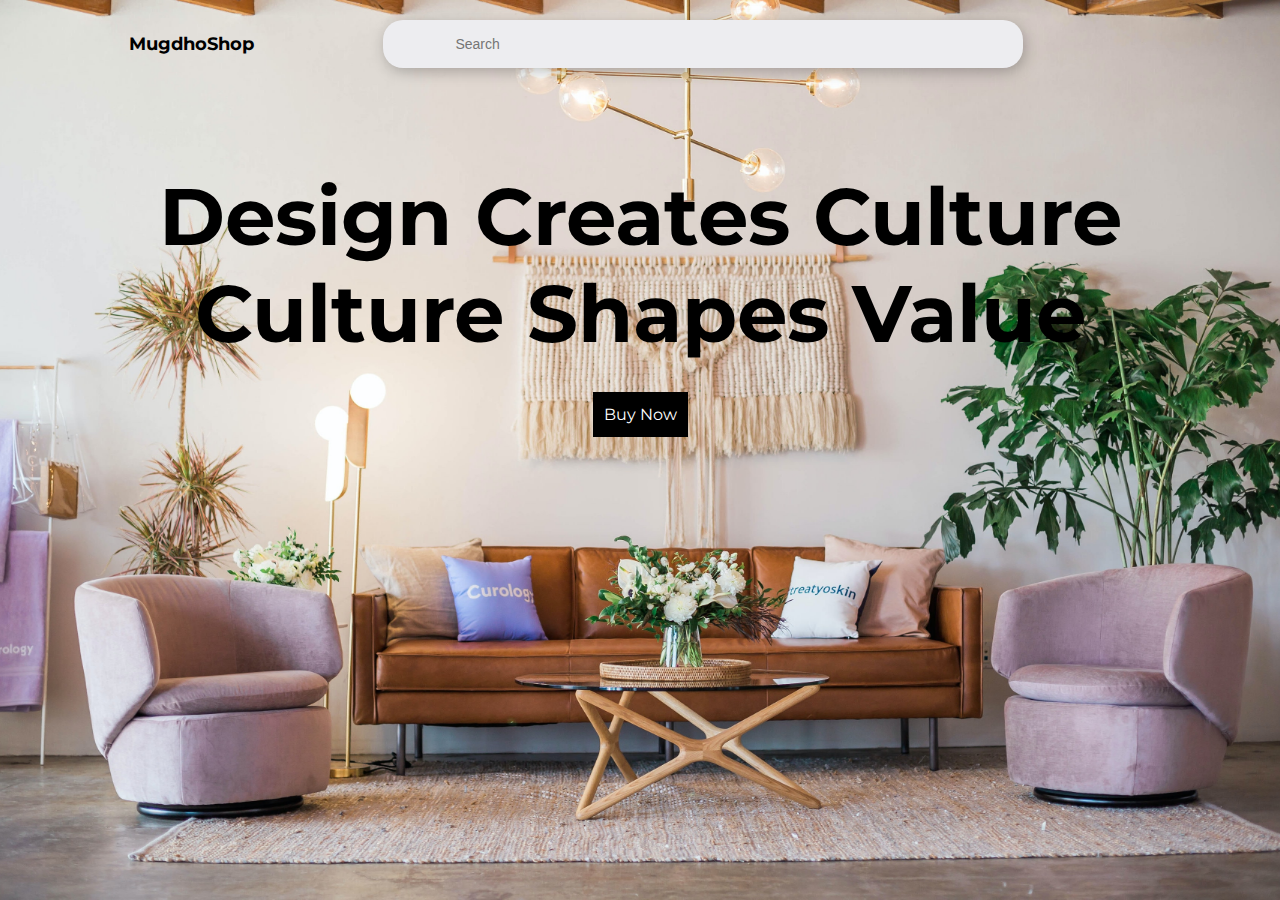
<file: index.html>
<!DOCTYPE html>
<html lang="en">
<head>
    <meta charset="UTF-8">
    <meta http-equiv="X-UA-Compatible" content="IE=edge">
    <meta name="viewport" content="width=device-width, initial-scale=1.0">

    <!-- My default css -->
    <link rel="stylesheet" href="./css/styles.css">
    <!-- font awsome -->
    <link href="https://kit-pro.fontawesome.com/releases/v5.15.4/css/pro.min.css" rel="stylesheet">
    
    <title>E-commerce Website</title>
</head>
<body>
    <nav>
        <!-- navbar items -->
        <div class="navbar-items">
            <!-- logo -->
            <div class="logo">
                <a href="./index.html">MugdhoShop</a>
            </div>
            <!-- search option -->
             <div class="search-option">
                <i class="search-icon fal fa-search"></i>
                <!-- search option input section -->
                 <div class="search-input">
                    <input type="text" placeholder="Search">
                 </div>
             </div>

             <div class="cart-option">
                <i class="cart-icon fas fa-shopping-bag"></i>
             </div>
        </div>
    </nav>

    <!-- Hero section -->
    <section class="hero-section">
        <div class="header">
            <h1 class="header-text">Design Creates Culture</h1>
            <h1 class="header-text2">Culture Shapes Value</h1>
        </div>

        <div class="buy-now-button">
            <a href="./products.html">Buy Now</a>
        </div>
    </section>



</body>
</html>
</file>
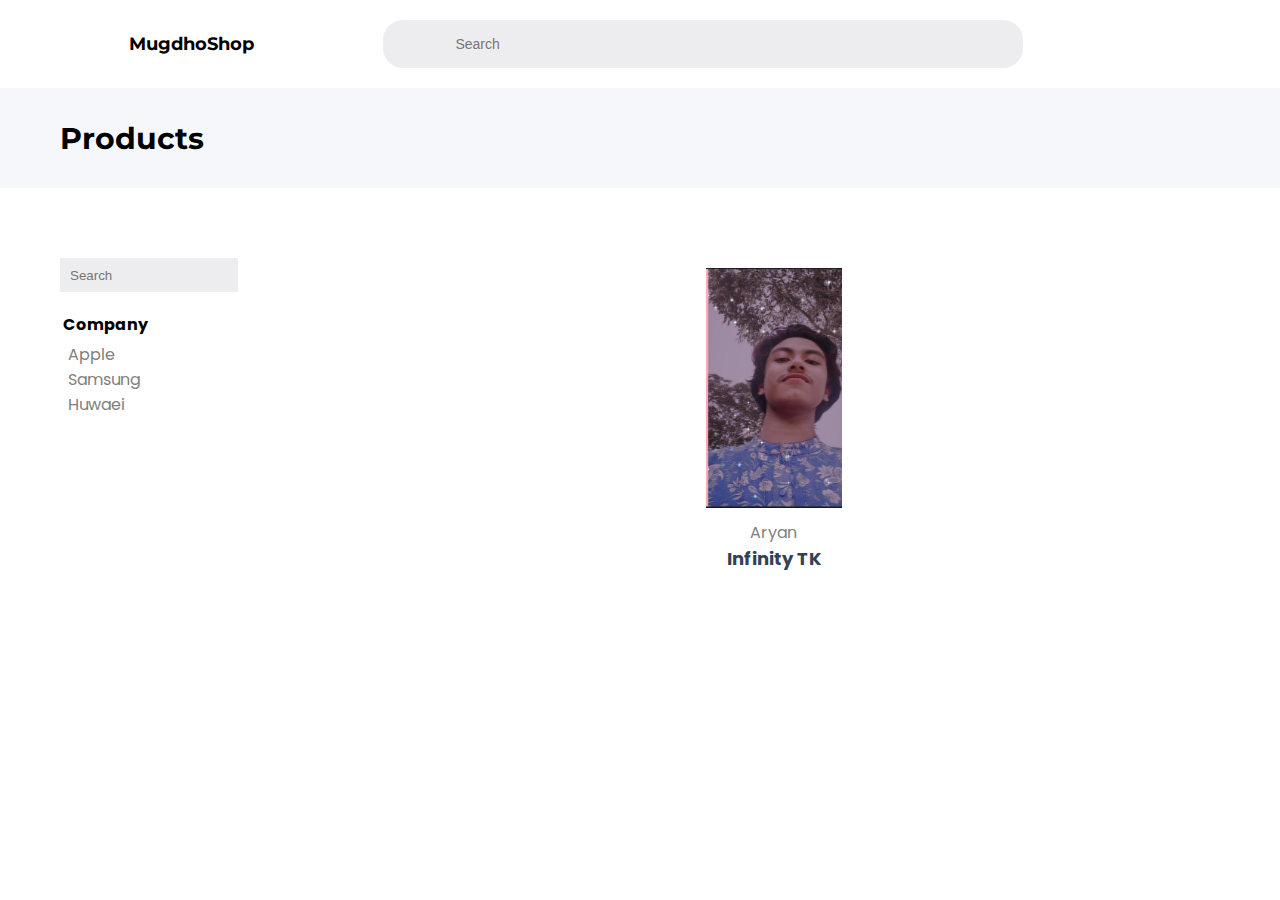
<file: products.html>
<!DOCTYPE html>
<html lang="en">
<head>
    <meta charset="UTF-8">
    <meta http-equiv="X-UA-Compatible" content="IE=edge">
    <meta name="viewport" content="width=device-width, initial-scale=1.0">

    <!-- My default css -->
    <link rel="stylesheet" href="./css/products.css">
    <!-- font awsome -->
    <link href="https://kit-pro.fontawesome.com/releases/v5.15.4/css/pro.min.css" rel="stylesheet">
    
    <title>Document</title>
</head>
<body>

    <nav>
        <!-- navbar items -->
        <div class="navbar-items">
            <!-- logo -->
            <div class="logo">
                <a href="./index.html">MugdhoShop</a> 
            </div>
            <!-- search option -->
             <div class="search-option">
                <i class="search-icon fal fa-search"></i>
                <!-- search option input section -->
                 <div class="search-input">
                    <input type="text" placeholder="Search">
                 </div>
             </div>

             <div class="cart-option">
                <i class="cart-icon fas fa-shopping-bag"></i>
             </div>
        </div>
    </nav>

    <!-- hero section of page -->
    <section class="page-hero">
        <h1>Products</h1>
    </section>

    <!-- filter and the products container -->
<div class="filter-products-container">

    <!-- filter container -->
    <section class="filter-container">
        <div class="search-container">
            <input type="text" placeholder="Search">
        </div>

        <div class="company-container">
            <h4>Company</h4>

            <ul class="company-list">
                <li>Apple</li>
                <li>Samsung</li>
                <li>Huwaei</li>
            </ul>

        </div>
    </section>


    <!-- products display container -->
    <section class="product-display">

    <!-- each product -->

        <div class="products">
            <a href="">
                <img class="product-image" src="./photos/aryan.PNG" alt="">
                <p class="product-name">Aryan</p>
                <p class="product-price">Infinity TK</p>
            </a>
        </div>

    </section>

</div>


</body>
</html>
</file>
<file: css/styles.css>
@import url('https://fonts.googleapis.com/css2?family=Montserrat:wght@300;700&display=swap');

* {
    margin: 0;
    padding: 0;
    box-sizing: border-box;
}
/* Works with navbar */
nav {
    height: 88px;
    width: 100%;
    display: flex;
    align-items: center;
    font-family: 'Montserrat', sans-serif;
}
nav .navbar-items {
    display: flex;
    width: 100%;
    justify-content: space-evenly;
    align-items: center;
}
nav .logo {
    font-weight: 700;
    font-size: 18px;
}
nav .search-option {
    width: 50%;
    min-width: 200px;
    border-radius: 20px;
    background-color: #EDEDF0;
    height: 48px;
    display: flex;
    justify-content: start;
    align-items: center;
    box-shadow: 2px 4px 15px -1px rgba(0,0,0,0.27);
}
nav .search-option .search-icon {
    width: 70px;
    height: 100%;
    display: flex;
    justify-content: center;
    align-items: center;
}
nav .search-option .search-input {
    width: 100%;
    padding: 10px;
}
nav .search-option .search-input input {
    background-color: transparent;
    height: 48px;
    width: 100%;
    border: none;
    font-size: 14px;
    outline: none;
}
nav .cart-option .cart-icon {
    font-size: 24px;
    cursor: pointer;
}
/* backrground image */
nav::before {
    background: url('../photos/background.jpg') no-repeat center center/cover;
    content: "";
    position: absolute;
    top:0;
    left: 0;
    width: 100%;
    height: 100%;
    z-index: -1;
    /* opacity: 0.3; */
}
/* Hero section */
.hero-section {
    width: 100%;
    height: 100%;
    margin-top: 80px;
    font-family: 'Montserrat', sans-serif;
}
.hero-section .header {
    height: 100%;
    font-size: 2.5rem;
    font-weight: 700;
    display: flex;
    flex-direction: column;
    align-items: center;
    justify-content: center;
    text-align: center;
    
}
.hero-section .buy-now-button {
    background: black;
    width: 95px;
    height: 45px;
    margin: auto;
    text-align: center;
    display: flex;
    justify-content: center;
    align-items: center;
    margin-top: 30px;
    

}
.hero-section .buy-now-button a {
    color: white;
    text-decoration: none;

}









/* general classes */
.vertical-line {
    width: 70px;
    height: 5px;
    background: rgb(0, 255, 0);
    margin: auto;
}
a {
    color: black;
    text-decoration: none;
}
</file>
<file: css/products.css>
@import url('https://fonts.googleapis.com/css2?family=Montserrat:wght@300;700&family=Poppins:wght@300;500&display=swap');
* {
    margin: 0;
    padding: 0;
    box-sizing: border-box;
}

/* Works with navbar */
nav {
    font-family: "Montserrat", sans-serif;
    height: 88px;
    width: 100%;
    display: flex;
    align-items: center;
    font-family: 'Montserrat', sans-serif;
}
nav .navbar-items {
    display: flex;
    width: 100%;
    justify-content: space-evenly;
    align-items: center;
}
nav .logo {
    font-weight: 700;
    font-size: 18px;
}
nav .search-option {
    width: 50%;
    min-width: 200px;
    border-radius: 20px;
    background-color: #EDEDF0;
    height: 48px;
    display: flex;
    justify-content: start;
    align-items: center;
}
nav .search-option .search-icon {
    width: 70px;
    height: 100%;
    display: flex;
    justify-content: center;
    align-items: center;
}
nav .search-option .search-input {
    width: 100%;
    padding: 10px;
}
nav .search-option .search-input input {
    background-color: transparent;
    height: 48px;
    width: 100%;
    border: none;
    font-size: 14px;
    outline: none;
}
nav .cart-option .cart-icon {
    font-size: 24px;
    cursor: pointer;
}

/* page hero section */
.page-hero {
    font-family: "Montserrat", sans-serif;
    width: 100%;
    height: 100px;
    background-color: #e2e8f05c;
    display: flex;
    align-items: center;
}
.page-hero h1 {
    color: black;
    margin-left: 60px;
    font-size: 1.9rem;
}
/*  filter and products container */
.filter-products-container {
    display: flex;
}

/* filter container */
.filter-container {
    font-family: "Poppins", sans-serif;
    margin-top: 70px;
    margin-left: 60px;
}
.filter-container .search-container {
    background: #EDEDF0;
    width: 178px;
    height: 34px;
}
.filter-container .search-container input {
    height: 100%;
    width: 100%;
    background-color: transparent;
    border: none;
    outline: none;
    padding: 10px;
}
/* comapny filter options */
.company-container {
    margin-top: 20px;
    margin-left: 3px;
}
.company-container .company-list {
    list-style: none;
    margin-top: 5px;
    margin-left: 5px;
    color: grey;

}
.company-container .company-list li {
    cursor: pointer;
}
/* product display */
.product-display {
    margin-top: 70px;
    display: inline-block;
    margin-left: 30px;
    display: flex;
    flex-wrap: wrap;
    width: 100%;
    justify-content: center;
    text-align: center;
}
.product-display .products {
    margin: 10px;
}
.product-display .products a {
    text-decoration: none;
    font-family: 'Poppins', sans-serif;
}
.product-image {
    width: 100%;
    object-fit: cover;
    height: 240px;
}
.product-name {
    margin-top: 5px;
    color: grey;
    font-size: 16px;
}
.product-price {
    color: #334155;
    font-weight: bold;
    font-size: 18px;
}




/* general */
a {
    color: black;
    text-decoration: none;
}
</file>
